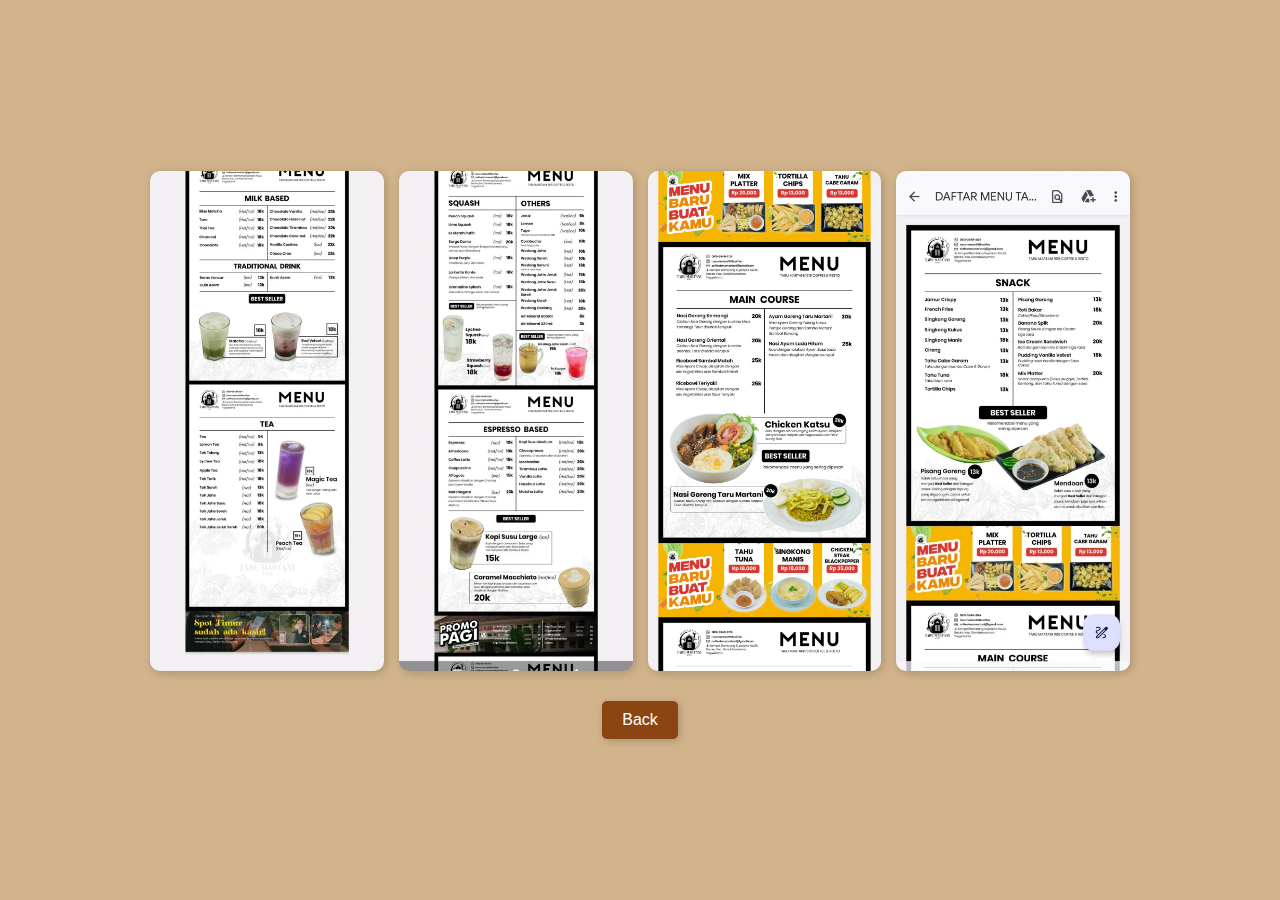
<file: galeri.html>
<!DOCTYPE html>
<html lang="id">
<head>
    <meta charset="UTF-8">
    <meta name="viewport" content="width=device-width, initial-scale=1.0">
    <title>Menu Kafe Taru Martani </title>
    <style>
        * {
            margin: 0;
            padding: 0;
            box-sizing: border-box;
            font-family: Arial, sans-serif;
        }

        body {
            background-color: #D2B48C; /* Coklat muda */
            display: flex;
            flex-direction: column;
            align-items: center;
            justify-content: center;
            min-height: 100vh;
            padding: 20px;
        }

        .gallery-container {
            width: 100%;
            max-width: 1000px;
            overflow-x: auto; /* Scroll jika tidak muat */
            white-space: nowrap;
            padding: 10px;
        }

        .gallery {
            display: flex;
            gap: 15px;
        }

        .gallery img {
            width: 400px;
            height: 500px;
            object-fit: cover;
            border-radius: 10px;
            box-shadow: 2px 2px 10px rgba(0, 0, 0, 0.2);
            transition: transform 0.3s ease-in-out;
        }

        .gallery img:hover {
            opacity: 0.9;
            color: white;
        }

        .back-button {
            margin-top: 20px;
            padding: 10px 20px;
            background-color: #8B4513; /* Coklat tua */
            color: white;
            border: none;
            border-radius: 5px;
            cursor: pointer;
            font-size: 16px;
            text-align: center;
            box-shadow: 2px 2px 8px rgba(0, 0, 0, 0.2);
            transition: background 0.3s;
        }

        .back-button:hover {
            background-color: #5A2E0F;
        }

        /* Membuat scroll tampak lebih bagus */
        .gallery-container::-webkit-scrollbar {
            height: 8px;
        }

        .gallery-container::-webkit-scrollbar-thumb {
            background: #8B4513;
            border-radius: 10px;
        }

        .gallery-container::-webkit-scrollbar-track {
            background: #D2B48C;
        }
    </style>
</head>
<body>

    <div class="gallery-container">
        <div class="gallery">
            <img src="/assets/images/menu1.webp" alt="Gambar 1">
            <img src="/assets/images/menu2.webp" alt="Gambar 2">
            <img src="/assets/images/menu3.jpg" alt="Gambar 3">
            <img src="/assets/images/menu4.webp" alt="Gambar 4">
        </div>
    </div>

    <button class="back-button" onclick="goBack()">Back</button>

    <script>
        function goBack() {
            window.history.back();
        }
    </script>

</body>
</html>
</file>
